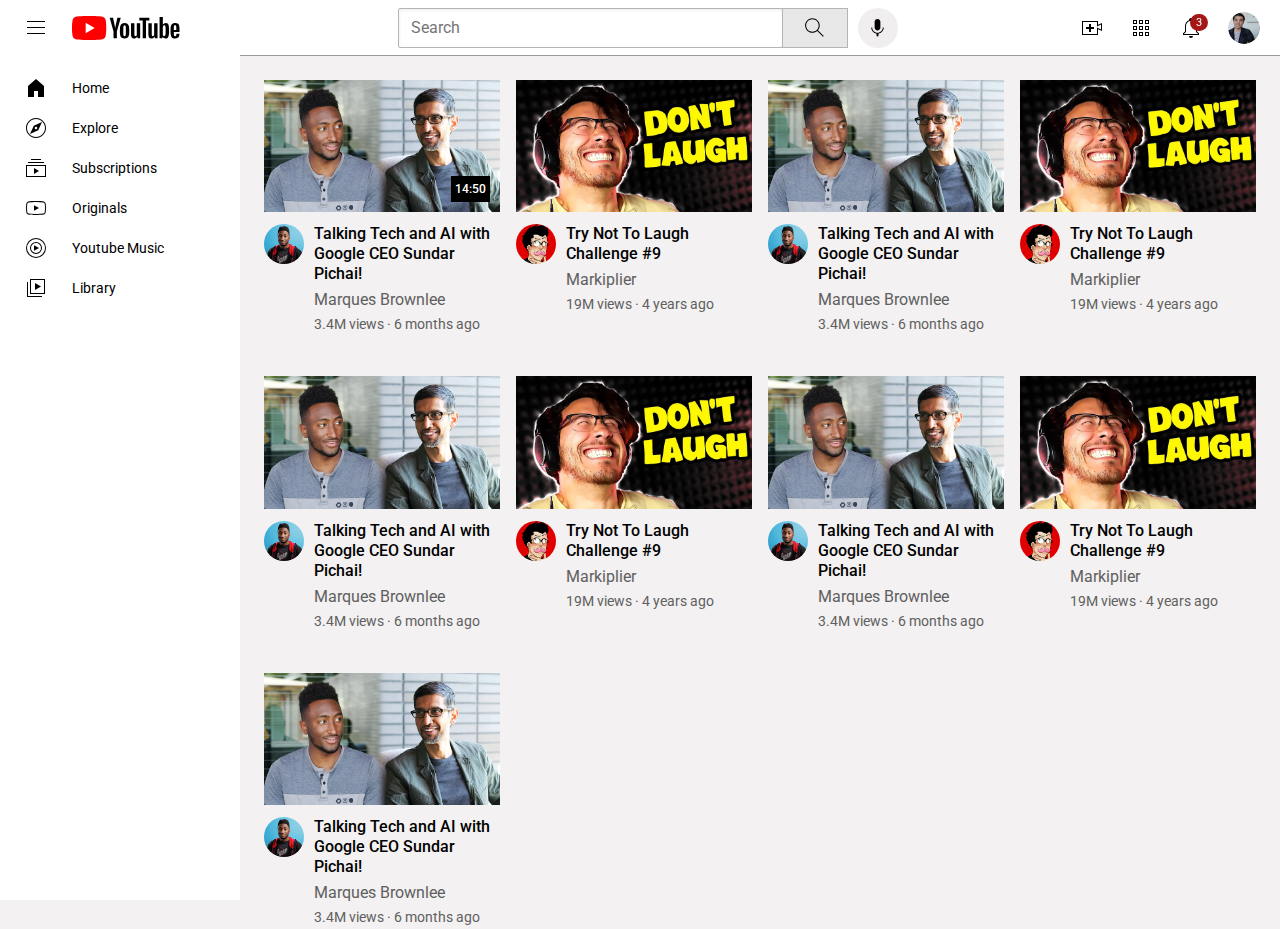
<file: index.html>
<!DOCTYPE html>
<html>
    <head>
        <title>Youtube.com Clone</title>
        <link rel="preconnect" href="https://fonts.googleapis.com">
        <link rel="preconnect" href="https://fonts.gstatic.com" crossorigin>
        <link href="https://fonts.googleapis.com/css2?family=Roboto:wght@400;500;700&display=swap" rel="stylesheet">
        <link rel="stylesheet" href="styles/header.css">
        <link rel="stylesheet" href="styles/sidebar.css">
        <link rel="stylesheet" href="styles/general.css">
        <link rel="stylesheet" href="styles/video.css">
    </head>
    <body>
        <header class="header">
            <div class="left-section">
                <img class="hamburger-menu" src="icons/hamburger-menu.svg">
                <img class="youtube-logo" src="icons/youtube-logo.svg">
            </div>
            <div class="middle-section">
                <input class="search-bar" type="text" placeholder="Search">
                <button class="search-button"><img class="search-icon" src="icons/search.svg">
                    <div class="tooltip">Search</div>
                </button>
                <button class="voice-search-button"><img class="voice-search-icon" src="icons/voice-search-icon.svg">
                    <div class="tooltip">Search with your voice</div>
                </button>
            </div>
            <div class="right-section">
                <div class="upload-icon-container">
                    <img class="upload-icon" src="icons/upload.svg">
                    <div class="tooltip">Create</div>
                </div>
                <div class="youtube-icon-container">
                    <img class="youtube-icon" src="icons/youtube-apps.svg">
                    <div class="tooltip">YouTube apps</div>
                </div>
                <div class="notifications-icon-container">
                    <img class="notification-icon" src="icons/notifications.svg">
                    <div class="tooltip">Notifications</div>
                    <div class="notification-counts">3</div>
                </div>
                <img class="current-user-picture" src="channel-picture/my-channel.jpeg">
            </div>
        </header>
        <nav class="sidebar">
            <div class="sidebar-link"><img src="icons/home.svg" alt="Home">
                <div>Home</div>
            </div>
            <div class="sidebar-link"><img src="icons/explore.svg" alt="Explore">
                <div>Explore</div>
            </div>
            <div class="sidebar-link"><img src="icons/subscriptions.svg" alt="Subscription">
                <div>Subscriptions</div>
            </div>
            <div class="sidebar-link"><img src="icons/originals.svg" alt="Originals">
                <div>Originals</div>
            </div>
            <div class="sidebar-link"><img src="icons/youtube-music.svg" alt="Youtube-music">
                <div>Youtube Music</div>
            </div>
            <div class="sidebar-link"><img src="icons/library.svg" alt="Library">
                <div>Library</div>
            </div>
        </nav>
        <main>
            <section class="video-grid">
                <div class="video-preview">
                    <div class="thumbnail-row">
                        <img class="thumbnail" src="thumbnails/thumbnail-1.webp" alt="">
                        <div class="video-time">14:50</div>
                    </div>
                    <div class="video-info-grid">
                        <div class="channel-picture">
                            <img class="profile-picture" src="channel-picture/channel-1.jpeg" alt="">
                        </div>
                        <div class="video-info">
                            <p class="video-title">Talking Tech and AI with Google CEO Sundar Pichai!</p>
                            <p class="video-author">Marques Brownlee</p>
                            <p class="video-stats">3.4M views &#183; 6 months ago</p>
                        </div>
                    </div>
                </div> 
                <div class="video-preview">
                    <div class="thumbnail-row">
                        <img class="thumbnail" src="thumbnails/thumbnail-2.webp" alt="">
                    </div>
                    <div class="video-info-grid">
                        <div class="channel-picture">
                            <img class="profile-picture" src="channel-picture/channel-2.jpeg" alt="">
                        </div>
                        <div class="video-info">
                            <p class="video-title">Try Not To Laugh Challenge #9</p>
                            <p class="video-author">Markiplier</p>
                            <p class="video-stats">19M views &#183; 4 years ago</p>
                        </div>
                    </div>
                </div> 
                <div class="video-preview">
                    <div class="thumbnail-row">
                        <img class="thumbnail" src="thumbnails/thumbnail-1.webp" alt="">
                    </div>
                    <div class="video-info-grid">
                        <div class="channel-picture">
                            <img class="profile-picture" src="channel-picture/channel-1.jpeg" alt="">
                        </div>
                        <div class="video-info">
                            <p class="video-title">Talking Tech and AI with Google CEO Sundar Pichai!</p>
                            <p class="video-author">Marques Brownlee</p>
                            <p class="video-stats">3.4M views &#183; 6 months ago</p>
                        </div>
                    </div>
                </div> 
                <div class="video-preview">
                    <div class="thumbnail-row">
                        <img class="thumbnail" src="thumbnails/thumbnail-2.webp" alt="">
                    </div>
                    <div class="video-info-grid">
                        <div class="channel-picture">
                            <img class="profile-picture" src="channel-picture/channel-2.jpeg" alt="">
                        </div>
                        <div class="video-info">
                            <p class="video-title">Try Not To Laugh Challenge #9</p>
                            <p class="video-author">Markiplier</p>
                            <p class="video-stats">19M views &#183; 4 years ago</p>
                        </div>
                    </div>
                </div> 
                <div class="video-preview">
                    <div class="thumbnail-row">
                        <img class="thumbnail" src="thumbnails/thumbnail-1.webp" alt="">
                    </div>
                    <div class="video-info-grid">
                        <div class="channel-picture">
                            <img class="profile-picture" src="channel-picture/channel-1.jpeg" alt="">
                        </div>
                        <div class="video-info">
                            <p class="video-title">Talking Tech and AI with Google CEO Sundar Pichai!</p>
                            <p class="video-author">Marques Brownlee</p>
                            <p class="video-stats">3.4M views &#183; 6 months ago</p>
                        </div>
                    </div>
                </div> 
                <div class="video-preview">
                    <div class="thumbnail-row">
                        <img class="thumbnail" src="thumbnails/thumbnail-2.webp" alt="">
                    </div>
                    <div class="video-info-grid">
                        <div class="channel-picture">
                            <img class="profile-picture" src="channel-picture/channel-2.jpeg" alt="">
                        </div>
                        <div class="video-info">
                            <p class="video-title">Try Not To Laugh Challenge #9</p>
                            <p class="video-author">Markiplier</p>
                            <p class="video-stats">19M views &#183; 4 years ago</p>
                        </div>
                    </div>
                </div>
                <div class="video-preview">
                    <div class="thumbnail-row">
                        <img class="thumbnail" src="thumbnails/thumbnail-1.webp" alt="">
                    </div>
                    <div class="video-info-grid">
                        <div class="channel-picture">
                            <img class="profile-picture" src="channel-picture/channel-1.jpeg" alt="">
                        </div>
                        <div class="video-info">
                            <p class="video-title">Talking Tech and AI with Google CEO Sundar Pichai!</p>
                            <p class="video-author">Marques Brownlee</p>
                            <p class="video-stats">3.4M views &#183; 6 months ago</p>
                        </div>
                    </div>
                </div> 
                <div class="video-preview">
                    <div class="thumbnail-row">
                        <img class="thumbnail" src="thumbnails/thumbnail-2.webp" alt="">
                    </div>
                    <div class="video-info-grid">
                        <div class="channel-picture">
                            <img class="profile-picture" src="channel-picture/channel-2.jpeg" alt="">
                        </div>
                        <div class="video-info">
                            <p class="video-title">Try Not To Laugh Challenge #9</p>
                            <p class="video-author">Markiplier</p>
                            <p class="video-stats">19M views &#183; 4 years ago</p>
                        </div>
                    </div>
                </div> 
                <div class="video-preview">
                    <div class="thumbnail-row">
                        <img class="thumbnail" src="thumbnails/thumbnail-1.webp" alt="">
                    </div>
                    <div class="video-info-grid">
                        <div class="channel-picture">
                            <img class="profile-picture" src="channel-picture/channel-1.jpeg" alt="">
                        </div>
                        <div class="video-info">
                            <p class="video-title">Talking Tech and AI with Google CEO Sundar Pichai!</p>
                            <p class="video-author">Marques Brownlee</p>
                            <p class="video-stats">3.4M views &#183; 6 months ago</p>
                        </div>
                    </div>
                </div>  
            </section>
        </main>
    </body>
</html>
</file>
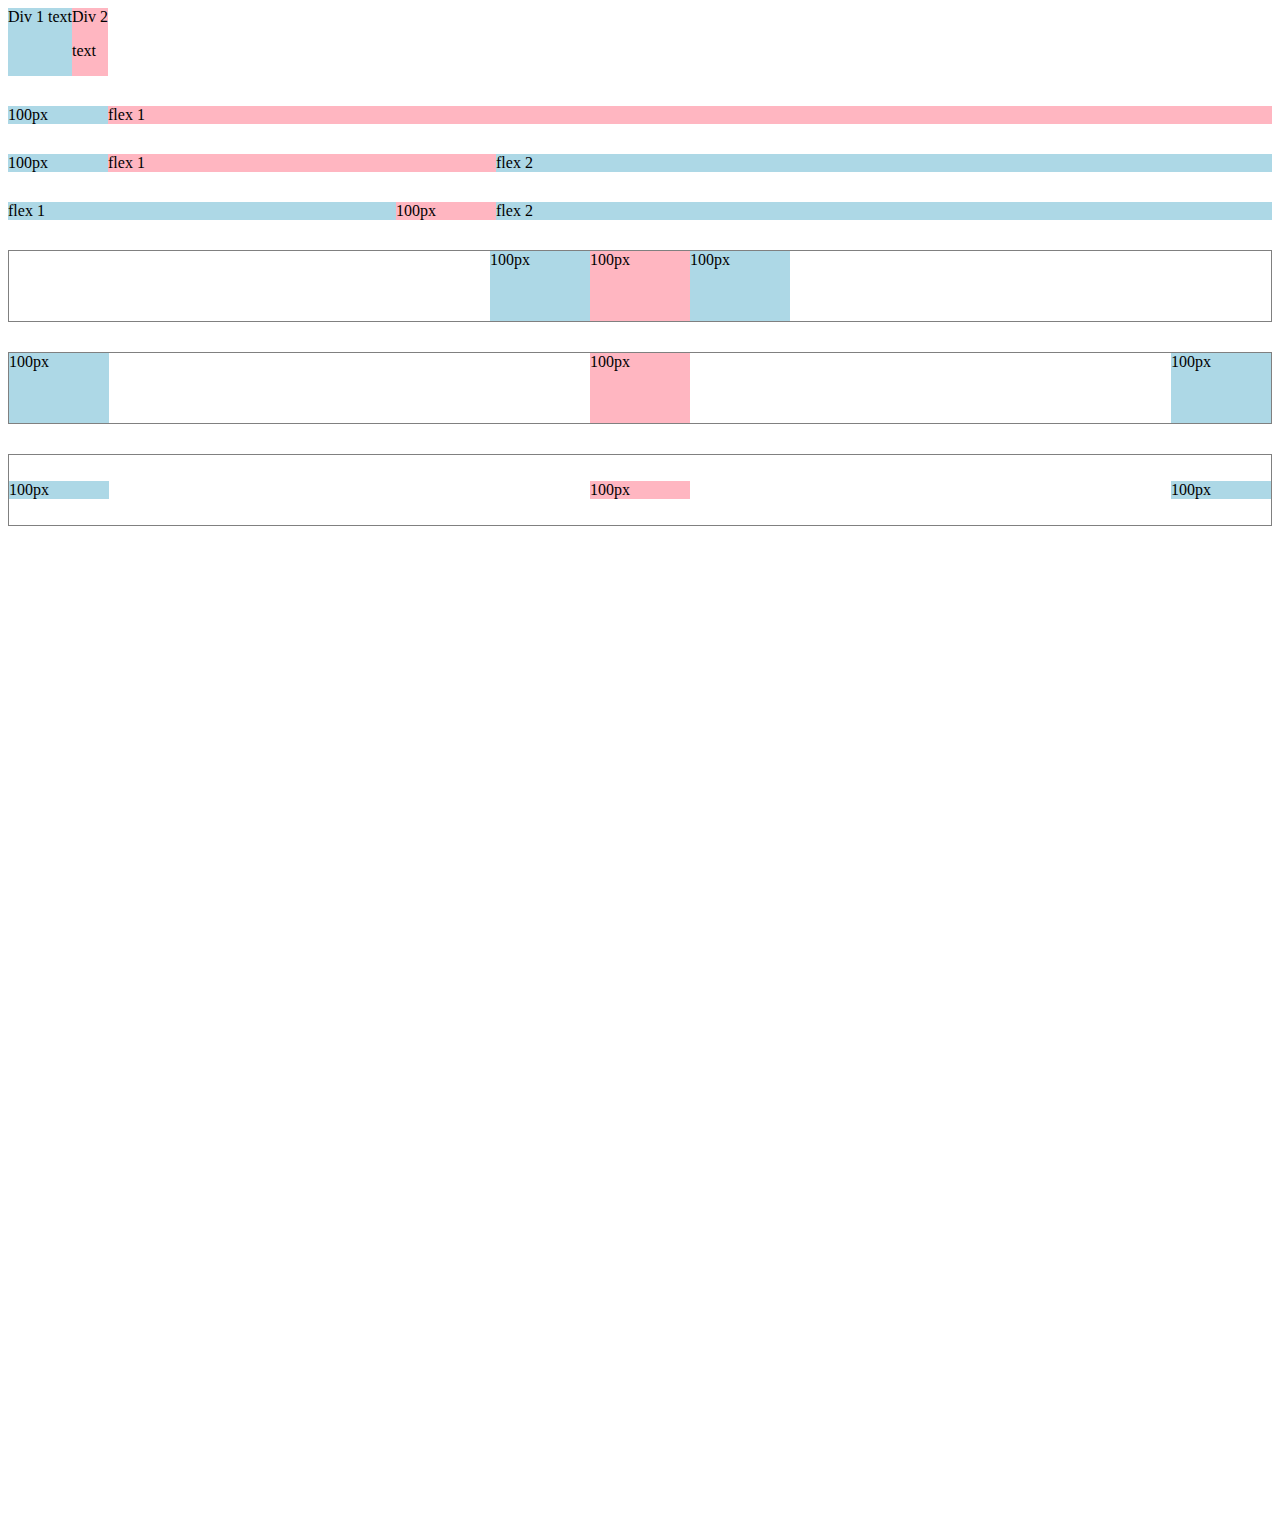
<file: flexbox.html>
<!DOCTYPE html>
<html>
    <head>
        <title>Flexbox Practice</title>
    </head>
    <body style="padding-bottom: 1000px;">
        <div style="display: flex; flex-direction: row;">
            <div style="background-color: lightblue;">Div 1 text</div>
            <div style="background-color: lightpink">Div 2<p>text</p></div>
        </div>
        <div style="display: flex; flex-direction: row; margin-top: 30px;">
            <div style="background-color: lightblue; width: 100px;">100px</div>
            <div style="background-color: lightpink; flex: 1;">flex 1</div>
        </div>
        <div style="display: flex; flex-direction: row; margin-top: 30px;">
            <div style="background-color: lightblue; width: 100px;">100px</div>
            <div style="background-color: lightpink; flex: 1;">flex 1</div>
            <div style="background-color: lightblue; width: 100px; flex: 2;">flex 2</div>
        </div>
        <div style="display: flex; flex-direction: row; margin-top: 30px;">
            <div style="background-color: lightblue; flex: 1;">flex 1</div>
            <div style="background-color: lightpink; width: 100px;">100px</div>
            <div style="background-color: lightblue; width: 100px; flex: 2;">flex 2</div>
        </div>
        <div style="display: flex; flex-direction: row; margin-top: 30px; height: 70px; border-width: 1px; border-style: solid; border-color: gray; justify-content: center;">
            <div style="background-color: lightblue; width: 100px;">100px</div>
            <div style="background-color: lightpink; width: 100px;">100px</div>
            <div style="background-color: lightblue; width: 100px;">100px</div>
        </div>
        <div style="display: flex; flex-direction: row; margin-top: 30px; height: 70px; border-width: 1px; border-style: solid; border-color: gray; justify-content: space-between; ">
            <div style="background-color: lightblue; width: 100px;">100px</div>
            <div style="background-color: lightpink; width: 100px;">100px</div>
            <div style="background-color: lightblue; width: 100px;">100px</div>
        </div>
        <div style="display: flex; flex-direction: row; margin-top: 30px; height: 70px; border-width: 1px; border-style: solid; border-color: gray; justify-content: space-between; align-items: center; ">
            <div style="background-color: lightblue; width: 100px;">100px</div>
            <div style="background-color: lightpink; width: 100px;">100px</div>
            <div style="background-color: lightblue; width: 100px;">100px</div>
            
        </div>
    </body>
</html>
</file>
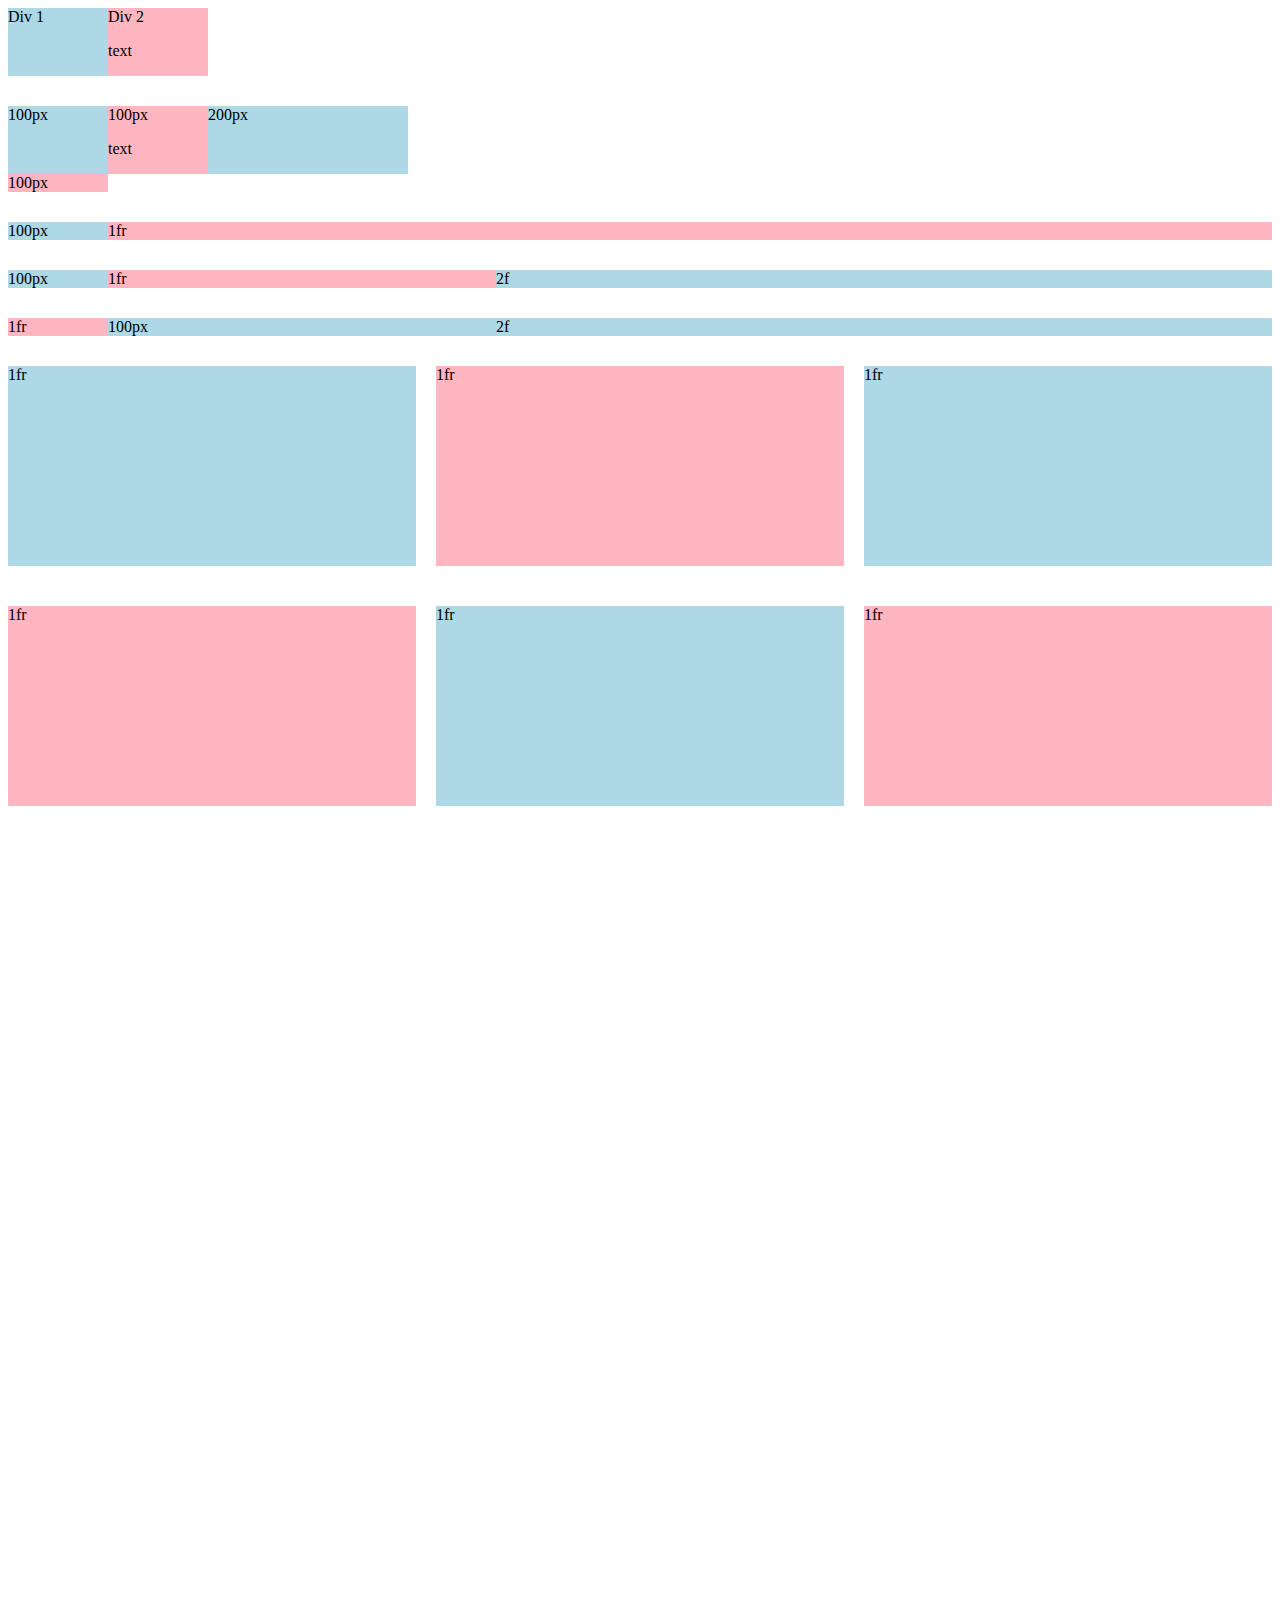
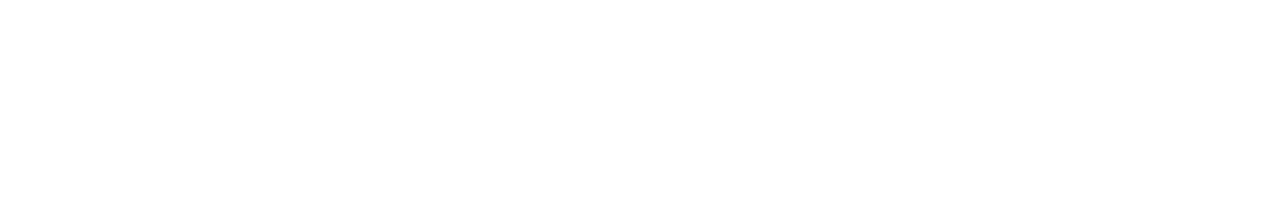
<file: grid.html>
<!DOCTYPE html>
<html>
    <head>
        <title>Grid Practice</title>
    </head>
    <body style="padding-bottom: 1000px;">
        <div style="
            display: grid;
            grid-template-columns: 100px 100px;">
            <div style="background-color: lightblue;">Div 1</div>
            <div style="background-color: lightpink;">Div 2<p>text</p></div>
        </div>      
        <div style="
            margin-top: 30px;
            display: grid;
            grid-template-columns: 100px 100px 200px;">
            <div style="background-color: lightblue;">100px</div>
            <div style="background-color: lightpink;">100px<p>text</p></div>
            <div style="background-color: lightblue;">200px</div>
            <div style="background-color: lightpink;">100px</div>
         </div>
         <div style="
            margin-top: 30px;
            display: grid;
            grid-template-columns: 100px 1fr;">
            <div style="background-color: lightblue;">100px</div>
            <div style="background-color: lightpink;">1fr</div>
        </div>
        <div style="
            margin-top: 30px;
            display: grid;
            grid-template-columns: 100px 1fr 2fr;">
            <div style="background-color: lightblue;">100px</div>
            <div style="background-color: lightpink;">1fr</div>
            <div style="background-color: lightblue;">2f</div>
        </div>
        <div style="
            margin-top: 30px;
            display: grid;
            grid-template-columns: 100px 1fr 2fr;">
            <div style="background-color: lightpink;">1fr</div>
            <div style="background-color: lightblue;">100px</div>
            <div style="background-color: lightblue;">2f</div>
        </div>
        <div style="
            column-gap: 20px;
            row-gap: 40px;
            margin-top: 30px;
            display: grid;
            grid-template-columns: 1fr 1fr 1fr;">
            <div style="background-color: lightblue; height: 200px;">1fr</div>
            <div style="background-color: lightpink; height: 200px;">1fr</div>
            <div style="background-color: lightblue; height: 200px;">1fr</div>
            <div style="background-color: lightpink; height: 200px;">1fr</div>
            <div style="background-color: lightblue; height: 200px;">1fr</div>
            <div style="background-color: lightpink; height: 200px;">1fr</div>
        </div>
    </body>
</html>
</file>
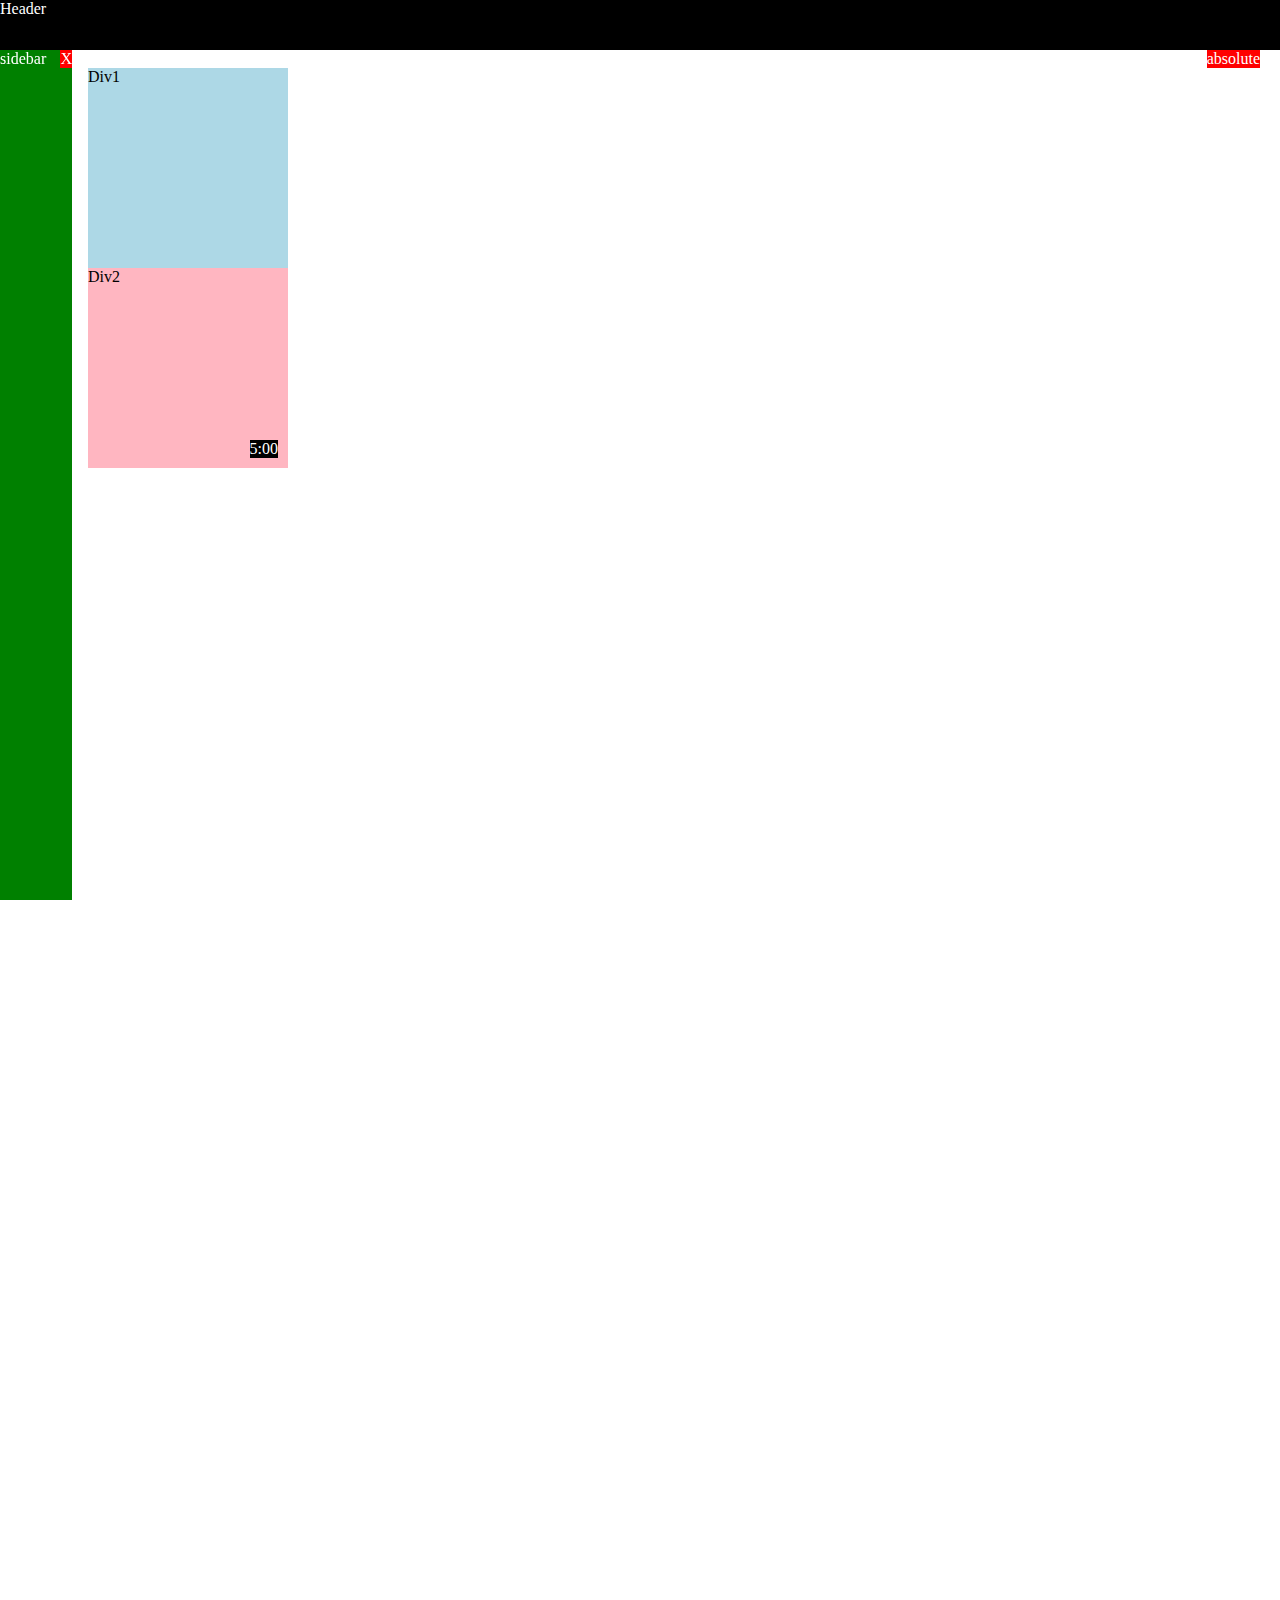
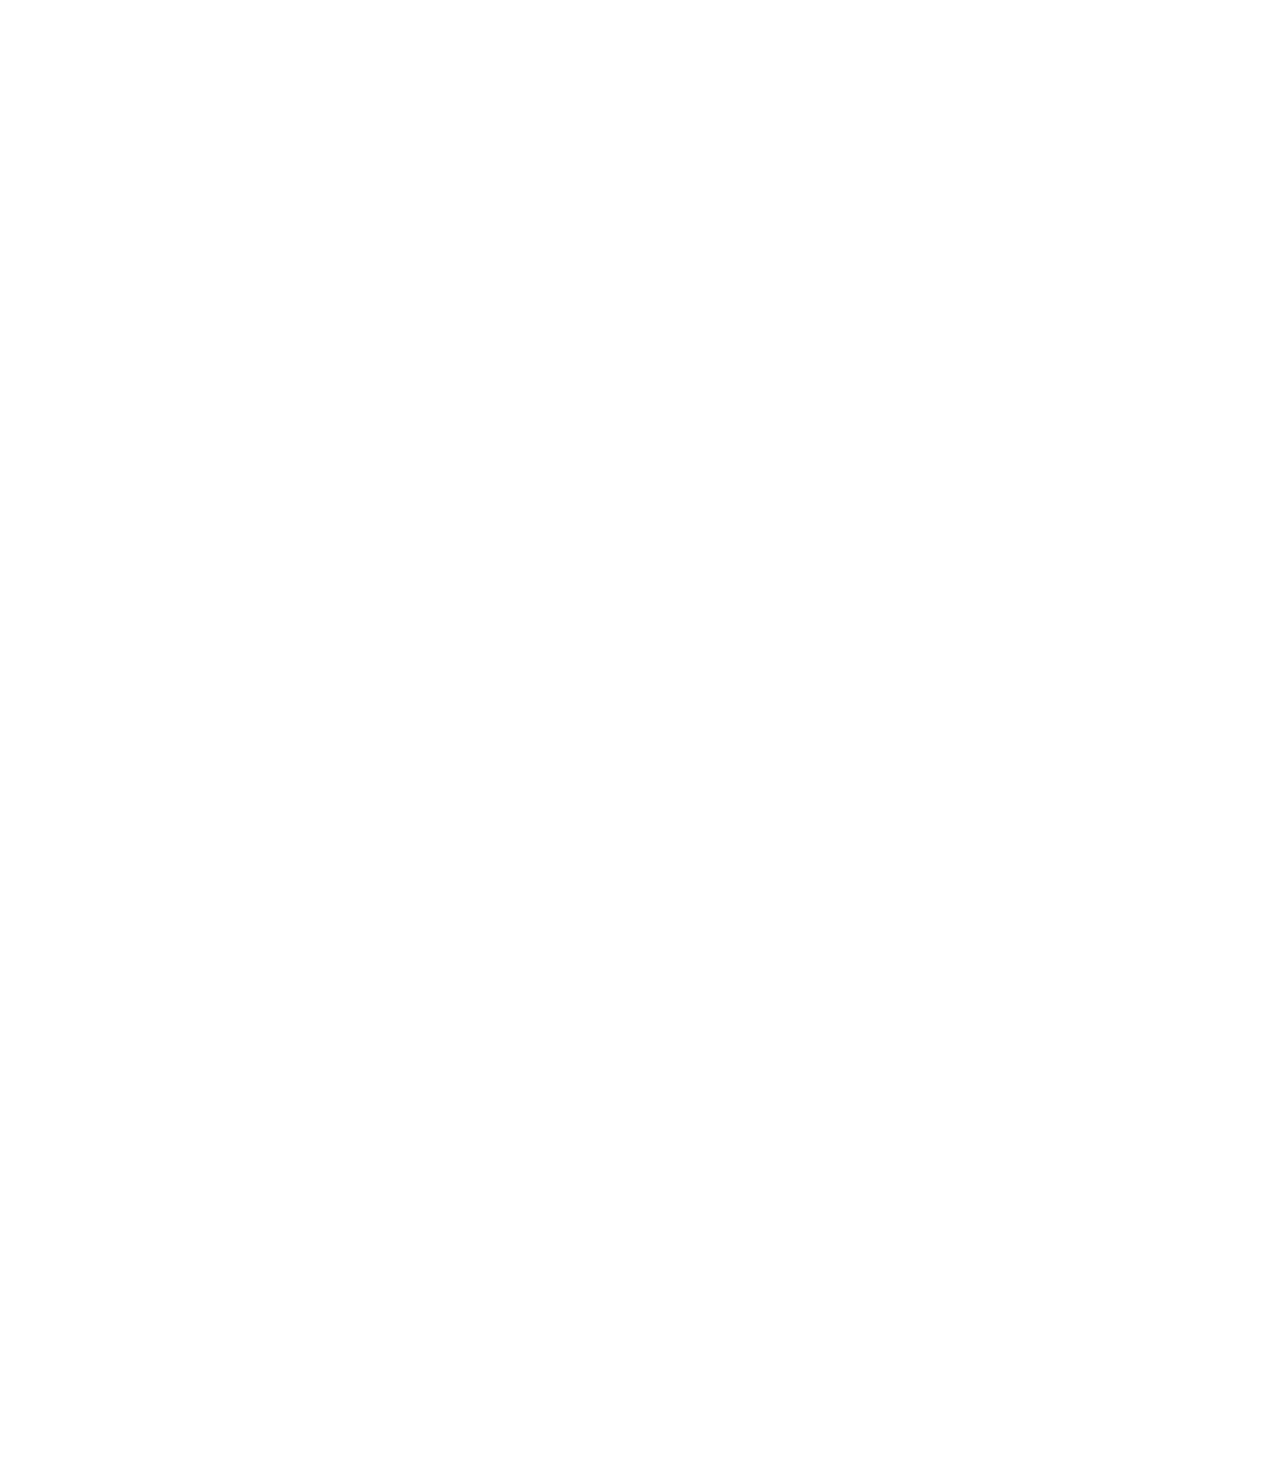
<file: position.html>
<!DOCTYPE html>
<html>
    <head>
        <title>Position practice</title>
    </head>
    <body style="height: 3000px;
            padding-left: 80px;
            padding-top: 60px;">
        <div style="background-color: black;
            color: white; 
            position: fixed;
            top: 0; 
            left: 0;
            right: 0;
            height: 50px;
            z-index: 100;">  
            Header
        </div>
        <div style="background-color: green;
            color: white;
            position: fixed;
            left: 0;
            bottom: 0;
            top: 50px;
            width: 72px;">
            sidebar
            <div style="position: absolute;
                background-color: red;
                color: white;
                top: 0;
                right: 0;">
            X
            </div>
        </div>
        <div style="position: absolute;
            background-color: red;
            color: white;
            top: 50px;
            right: 20px;">
            absolute
        </div>
        <div style="background-color: lightblue; 
            width: 200px; 
            height: 200px;">
            Div1
        </div>
        <div style="background-color: lightpink; 
            width: 200px; 
            height: 200px;
            position: relative;">
            Div2
            <div style="position: absolute;
                background-color: black;
                color: white;
                bottom: 10px;
                right: 10px;">
                5:00
            </div>
        </div>
    </body>
</html>
</file>
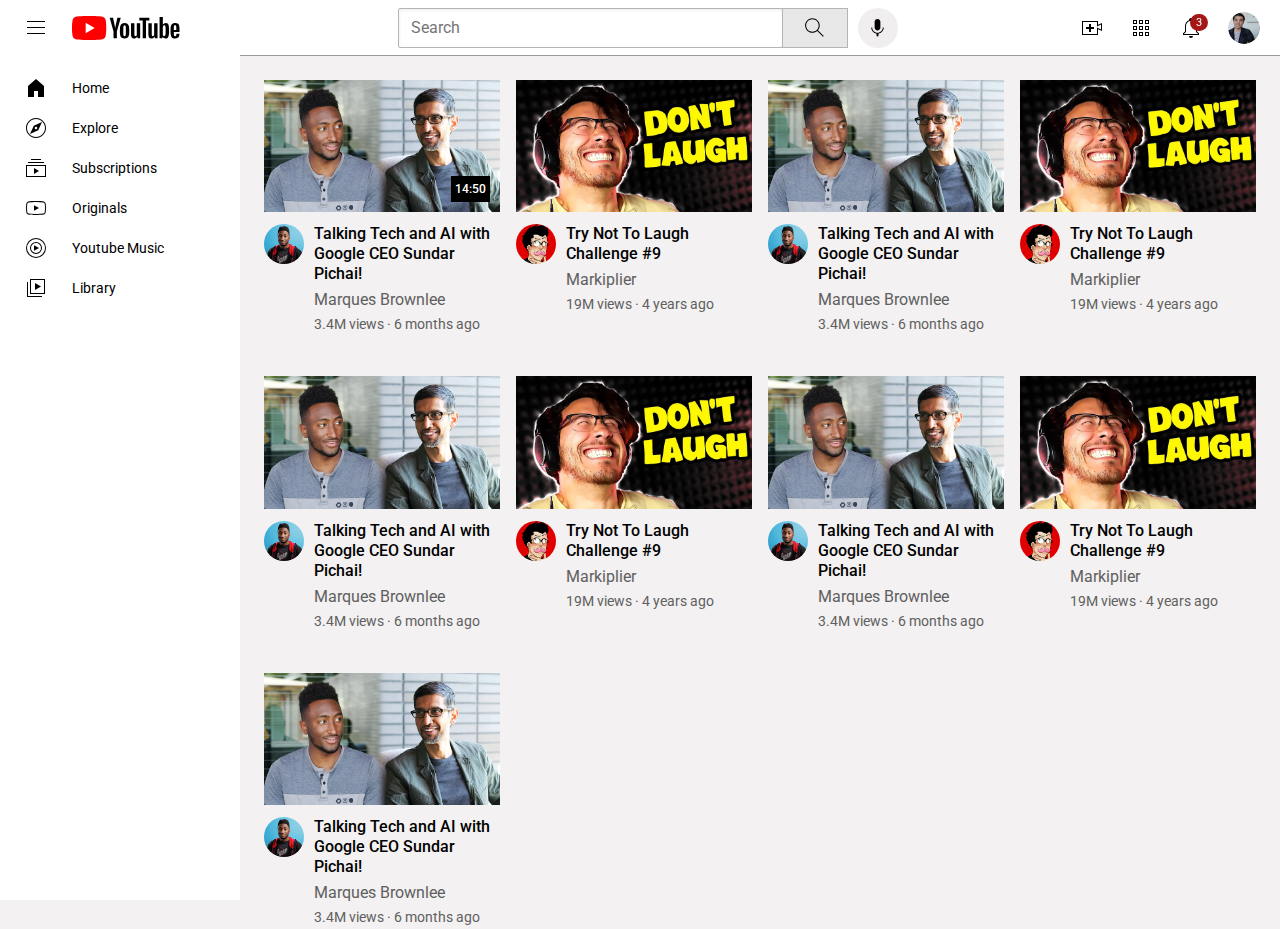
<file: youtube.html>
<!DOCTYPE html>
<html>
    <head>
        <title>Youtube.com Clone</title>
        <link rel="preconnect" href="https://fonts.googleapis.com">
        <link rel="preconnect" href="https://fonts.gstatic.com" crossorigin>
        <link href="https://fonts.googleapis.com/css2?family=Roboto:wght@400;500;700&display=swap" rel="stylesheet">
        <link rel="stylesheet" href="styles/header.css">
        <link rel="stylesheet" href="styles/sidebar.css">
        <link rel="stylesheet" href="styles/general.css">
        <link rel="stylesheet" href="styles/video.css">
    </head>
    <body>
        <header class="header">
            <div class="left-section">
                <img class="hamburger-menu" src="icons/hamburger-menu.svg">
                <img class="youtube-logo" src="icons/youtube-logo.svg">
            </div>
            <div class="middle-section">
                <input class="search-bar" type="text" placeholder="Search">
                <button class="search-button"><img class="search-icon" src="icons/search.svg">
                    <div class="tooltip">Search</div>
                </button>
                <button class="voice-search-button"><img class="voice-search-icon" src="icons/voice-search-icon.svg">
                    <div class="tooltip">Search with your voice</div>
                </button>
            </div>
            <div class="right-section">
                <div class="upload-icon-container">
                    <img class="upload-icon" src="icons/upload.svg">
                    <div class="tooltip">Create</div>
                </div>
                <div class="youtube-icon-container">
                    <img class="youtube-icon" src="icons/youtube-apps.svg">
                    <div class="tooltip">YouTube apps</div>
                </div>
                <div class="notifications-icon-container">
                    <img class="notification-icon" src="icons/notifications.svg">
                    <div class="tooltip">Notifications</div>
                    <div class="notification-counts">3</div>
                </div>
                <img class="current-user-picture" src="channel-picture/my-channel.jpeg">
            </div>
        </header>
        <nav class="sidebar">
            <div class="sidebar-link"><img src="icons/home.svg" alt="Home">
                <div>Home</div>
            </div>
            <div class="sidebar-link"><img src="icons/explore.svg" alt="Explore">
                <div>Explore</div>
            </div>
            <div class="sidebar-link"><img src="icons/subscriptions.svg" alt="Subscription">
                <div>Subscriptions</div>
            </div>
            <div class="sidebar-link"><img src="icons/originals.svg" alt="Originals">
                <div>Originals</div>
            </div>
            <div class="sidebar-link"><img src="icons/youtube-music.svg" alt="Youtube-music">
                <div>Youtube Music</div>
            </div>
            <div class="sidebar-link"><img src="icons/library.svg" alt="Library">
                <div>Library</div>
            </div>
        </nav>
        <main>
            <section class="video-grid">
                <div class="video-preview">
                    <div class="thumbnail-row">
                        <img class="thumbnail" src="thumbnails/thumbnail-1.webp" alt="">
                        <div class="video-time">14:50</div>
                    </div>
                    <div class="video-info-grid">
                        <div class="channel-picture">
                            <img class="profile-picture" src="channel-picture/channel-1.jpeg" alt="">
                        </div>
                        <div class="video-info">
                            <p class="video-title">Talking Tech and AI with Google CEO Sundar Pichai!</p>
                            <p class="video-author">Marques Brownlee</p>
                            <p class="video-stats">3.4M views &#183; 6 months ago</p>
                        </div>
                    </div>
                </div> 
                <div class="video-preview">
                    <div class="thumbnail-row">
                        <img class="thumbnail" src="thumbnails/thumbnail-2.webp" alt="">
                    </div>
                    <div class="video-info-grid">
                        <div class="channel-picture">
                            <img class="profile-picture" src="channel-picture/channel-2.jpeg" alt="">
                        </div>
                        <div class="video-info">
                            <p class="video-title">Try Not To Laugh Challenge #9</p>
                            <p class="video-author">Markiplier</p>
                            <p class="video-stats">19M views &#183; 4 years ago</p>
                        </div>
                    </div>
                </div> 
                <div class="video-preview">
                    <div class="thumbnail-row">
                        <img class="thumbnail" src="thumbnails/thumbnail-1.webp" alt="">
                    </div>
                    <div class="video-info-grid">
                        <div class="channel-picture">
                            <img class="profile-picture" src="channel-picture/channel-1.jpeg" alt="">
                        </div>
                        <div class="video-info">
                            <p class="video-title">Talking Tech and AI with Google CEO Sundar Pichai!</p>
                            <p class="video-author">Marques Brownlee</p>
                            <p class="video-stats">3.4M views &#183; 6 months ago</p>
                        </div>
                    </div>
                </div> 
                <div class="video-preview">
                    <div class="thumbnail-row">
                        <img class="thumbnail" src="thumbnails/thumbnail-2.webp" alt="">
                    </div>
                    <div class="video-info-grid">
                        <div class="channel-picture">
                            <img class="profile-picture" src="channel-picture/channel-2.jpeg" alt="">
                        </div>
                        <div class="video-info">
                            <p class="video-title">Try Not To Laugh Challenge #9</p>
                            <p class="video-author">Markiplier</p>
                            <p class="video-stats">19M views &#183; 4 years ago</p>
                        </div>
                    </div>
                </div> 
                <div class="video-preview">
                    <div class="thumbnail-row">
                        <img class="thumbnail" src="thumbnails/thumbnail-1.webp" alt="">
                    </div>
                    <div class="video-info-grid">
                        <div class="channel-picture">
                            <img class="profile-picture" src="channel-picture/channel-1.jpeg" alt="">
                        </div>
                        <div class="video-info">
                            <p class="video-title">Talking Tech and AI with Google CEO Sundar Pichai!</p>
                            <p class="video-author">Marques Brownlee</p>
                            <p class="video-stats">3.4M views &#183; 6 months ago</p>
                        </div>
                    </div>
                </div> 
                <div class="video-preview">
                    <div class="thumbnail-row">
                        <img class="thumbnail" src="thumbnails/thumbnail-2.webp" alt="">
                    </div>
                    <div class="video-info-grid">
                        <div class="channel-picture">
                            <img class="profile-picture" src="channel-picture/channel-2.jpeg" alt="">
                        </div>
                        <div class="video-info">
                            <p class="video-title">Try Not To Laugh Challenge #9</p>
                            <p class="video-author">Markiplier</p>
                            <p class="video-stats">19M views &#183; 4 years ago</p>
                        </div>
                    </div>
                </div>
                <div class="video-preview">
                    <div class="thumbnail-row">
                        <img class="thumbnail" src="thumbnails/thumbnail-1.webp" alt="">
                    </div>
                    <div class="video-info-grid">
                        <div class="channel-picture">
                            <img class="profile-picture" src="channel-picture/channel-1.jpeg" alt="">
                        </div>
                        <div class="video-info">
                            <p class="video-title">Talking Tech and AI with Google CEO Sundar Pichai!</p>
                            <p class="video-author">Marques Brownlee</p>
                            <p class="video-stats">3.4M views &#183; 6 months ago</p>
                        </div>
                    </div>
                </div> 
                <div class="video-preview">
                    <div class="thumbnail-row">
                        <img class="thumbnail" src="thumbnails/thumbnail-2.webp" alt="">
                    </div>
                    <div class="video-info-grid">
                        <div class="channel-picture">
                            <img class="profile-picture" src="channel-picture/channel-2.jpeg" alt="">
                        </div>
                        <div class="video-info">
                            <p class="video-title">Try Not To Laugh Challenge #9</p>
                            <p class="video-author">Markiplier</p>
                            <p class="video-stats">19M views &#183; 4 years ago</p>
                        </div>
                    </div>
                </div> 
                <div class="video-preview">
                    <div class="thumbnail-row">
                        <img class="thumbnail" src="thumbnails/thumbnail-1.webp" alt="">
                    </div>
                    <div class="video-info-grid">
                        <div class="channel-picture">
                            <img class="profile-picture" src="channel-picture/channel-1.jpeg" alt="">
                        </div>
                        <div class="video-info">
                            <p class="video-title">Talking Tech and AI with Google CEO Sundar Pichai!</p>
                            <p class="video-author">Marques Brownlee</p>
                            <p class="video-stats">3.4M views &#183; 6 months ago</p>
                        </div>
                    </div>
                </div>  
            </section>
        </main>
    </body>
</html>
</file>
<file: styles/header.css>
.header{
    height: 55px;
    display: flex;
    flex-direction: row;
    justify-content: space-between;
    position: fixed;
    top: 0;
    left: 0;
    right: 0;
    background-color: white;
    border-bottom-color: rgb(155, 154, 154);
    border-bottom-width: 1px;
    border-bottom-style: solid;
    z-index: 100;
}
.left-section{
    display: flex;
    align-items: center;
}
.hamburger-menu{
    height: 24px;
    margin-left: 24px;
    margin-right: 24px;
}
.youtube-logo{
    height: 24px;

}
.middle-section{
    flex: 1;
    margin-left: 70px;
    margin-right: 35px;
    max-width: 500px;
    display: flex;
    align-items: center;
}
.search-bar{
    flex: 1;
    width: 0;
    height: 36px;
    font-size: 16px;
    border-style: solid;
    border-width: 1px;
    border-color: rgb(180, 180, 180);
    border-radius: 2px;
    box-shadow: inset 1px 2px 3px rgba(0, 0, 0, 0.05);  
    /* "box-shadow: inset 1px 2px" 
    (1px=horizontal, 2px=vertical, 5px=blur, rgba=shadow color "a" for transparency)
    is for shadow inside the box*/
}
.search-bar::placeholder{
    font-family: Roboto, Arial;
    font-size: 16px;
    padding-left: 10px;
}
.search-button,
.voice-search-button{
    height: 40px;
    width: 66px;
    background-color: rgb(231, 231, 231);
    border-style: solid;
    border-width: 1px;
    margin-left: -1px;
    border-color: rgb(180, 180, 180);
    position: relative;
    
}
.search-button,
.voice-search-button,
.upload-icon-container,
.youtube-icon-container,
.notifications-icon-container,
.current-user-picture{
    position: relative;
    display: flex;
    justify-content: center;
    align-items: center;
    cursor: pointer;
}
.search-button .tooltip,
.voice-search-button .tooltip,
.upload-icon-container .tooltip,
.youtube-icon-container .tooltip,
.notifications-icon-container .tooltip{
    font-family: Roboto, Arial;
    font-size: 12px;
    background-color: gray;
    color: white;
    position: absolute;
    padding-left: 6px;
    padding-right: 6px;
    padding-top: 2px;
    padding-bottom: 2px;
    bottom: -23px;
    opacity: 0;
    pointer-events: none;
    transition: opacity 0.50s;
    white-space: nowrap;
}
.search-button:hover .tooltip, 
.voice-search-button:hover .tooltip,
.upload-icon-container:hover .tooltip,
.youtube-icon-container:hover .tooltip,
.notifications-icon-container:hover .tooltip {
    opacity: 1;
}

.search-icon {
    height: 25px;
}

.voice-search-button {
    height: 40px;
    width: 40px;
    margin-left: 10px;
    border: none;
    border-radius: 20px;
    background-color: rgb(240, 238, 238);
}

.voice-search-icon {
    height: 23px;
}

.right-section {
    margin-right: 20px;
    width: 180px;
    display: flex;
    flex-shrink: 0;
    align-items: center;
    justify-content: space-between;
}

.upload-icon {
    height: 24px;
}

.youtube-icon {
    height: 24px;
}

.notification-icon {
    height: 24px;
}

.notification-counts {
    position: absolute;
    top: -2px;
    right: -5px;
    background-color: rgb(165, 22, 22);
    color: white;
    font-family: Roboto, Arial;
    font-size: 11px;
    padding-left: 6px;
    padding-right: 6px;
    padding-top: 2px;
    padding-bottom: 2px;
    border-radius: 10px;
}

.current-user-picture {
    height: 32px;
    border-radius: 16px;
}
</file>
<file: styles/sidebar.css>
@media (max-width: 1200px) {
    .sidebar{
        position: fixed;
        left: 0;
        bottom: 0;
        top: 55px;
        width: 72px;
        background-color: white;
        z-index: 200;
        padding-top: 5px;
    }
    
    .sidebar-link{
        height: 76px;
        display: flex;
        justify-content: center;
        align-items: center;
        flex-direction: column;
        cursor: pointer;
    }
    .sidebar-link:hover{
        background-color: rgb(240, 240, 240);
    }
    .sidebar-link img{
        height: 24px;
        padding-bottom: 5px;
    }
    .sidebar-link div{
        font-family: Roboto, Arial;
        font-size: 10px;
    }
}

@media (min-width: 1200.1px) {
    .sidebar {
      position: fixed;
      left: 0;
      bottom: 0;
      top: 55px;
      background-color: white;
      width: 240px;
      z-index: 200;
      padding-top: 13px;
    }
  
    .sidebar-link {
      display: flex;
      align-items: center;
      cursor: pointer;
      padding: 8px 24px;
    }
  
    .sidebar-link:hover {
      background-color: rgb(235, 235, 235);
    }
  
    .sidebar-link img {
      height: 24px;
      margin-right: 24px;
    }
  
    .sidebar-link div {
      font-family: Roboto, Arial;
      font-size: 14px;
    }
  }
</file>
<file: styles/general.css>
p{
    font-family: Roboto, Arial;
    margin: 0;
}

body{
    margin: 0;
    padding-top: 80px;
    padding-left: 96px;
    padding-right: 24px;
    background-color: rgba(238, 235, 235, 0.719);
}

@media (min-width: 1200.1px) {
    body {
      margin-left: 168px;
    }
  }
</file>
<file: styles/video.css>
.thumbnail{
    width: 100%;
    display: block;
}
.video-info-grid{
    display: grid;
    grid-template-columns: 50px 1fr;
}
.profile-picture{
    width: 40px;
    border-radius: 25px;
}
.video-title{
    margin-bottom: 0;
    margin-top: 0;
    font-weight: 500;
    line-height: 20px;
}
.video-author, .video-stats {
    font-size: 12px;
    color: rgb(96, 96, 96);
}
@media (min-width: 1000px) {
    .video-author, .video-stats {
        font-size: 16px;
        line-height: 24px;
    }
}

@media (min-width: 1000px) {
    .video-stats {
        font-size: 14px;
    }
}

.thumbnail-row{
    margin-bottom: 12px;
    position: relative;
}
.video-author{
    margin-top: 4px;
}
.video-grid{
    display: grid;
    grid-template-columns: 1fr 1fr 1fr;
    column-gap: 16px;
    row-gap: 40px;
}

@media (max-width: 750px) {
    .video-grid {
        grid-template-columns: 1fr 1fr;
    }
}
@media (min-width: 751) and (max-width: 999){
    .video-grid {
        grid-template-columns: 1fr 1fr 1fr;
    }
}

@media (min-width: 1000px) {
    .video-grid {
        grid-template-columns: 1fr 1fr 1fr 1fr;
    }
}

.video-time{
    font-family: Roboto, Arial;
    font-size: 12px;
    font-weight: 500;
    padding-left: 4px;
    padding-right: 4px;
    padding-top: 6px;
    padding-bottom: 6px;
    background-color: black;
    color: white;
    position: absolute;
    right: 10px;
    bottom: 10px;
}
</file>
